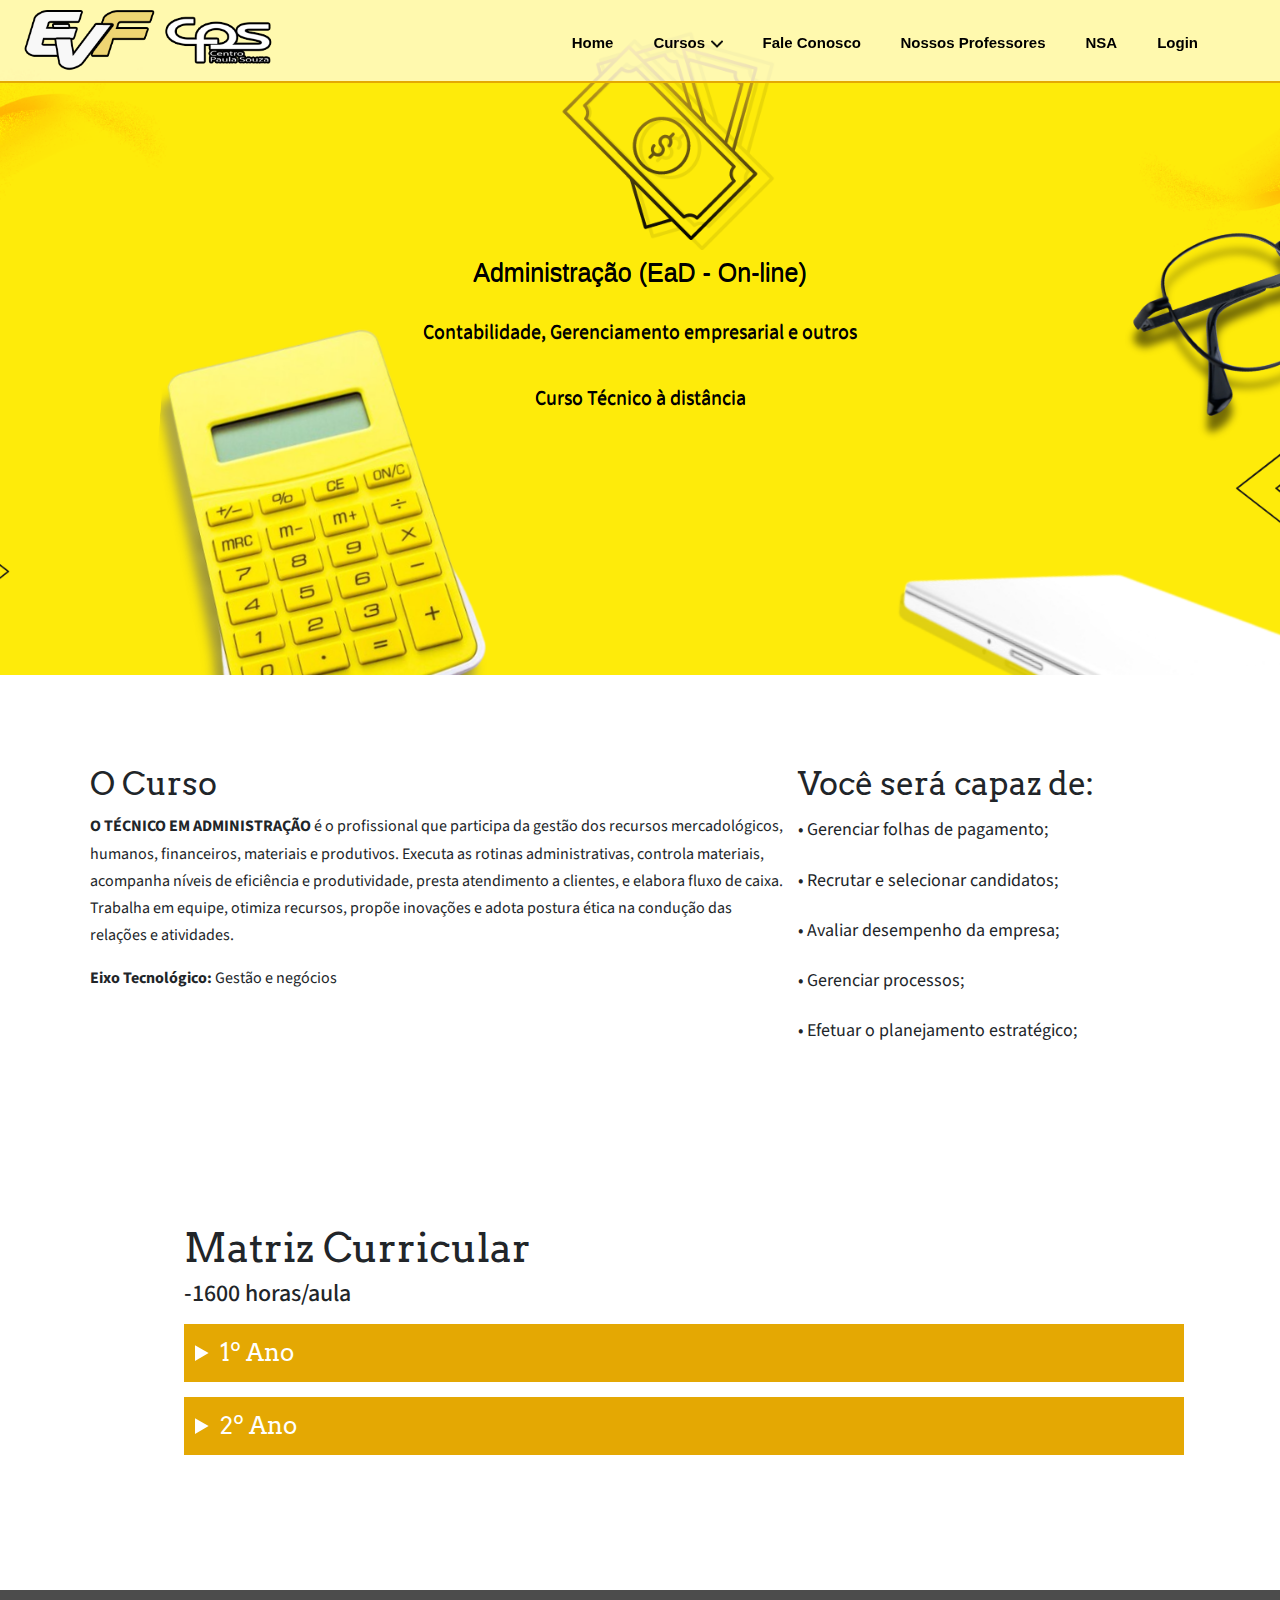
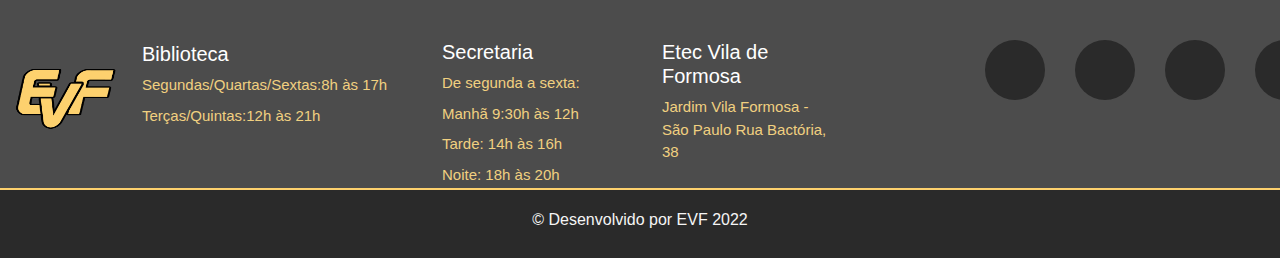
<file: site_escola-main/cursos/EAD/admEAD.html>
<!DOCTYPE html>
<html lang="pt-br">
<head> 

    <!--Meta Tags-->
    <meta charset="UTF-8">
    <meta http-equiv="X-UA-Compatible" content="IE=edge">
    <meta name="viewport" content="width=device-width, initial-scale=1.0">

    <!--Bootstrap-->
    <link rel="stylesheet" href="../../content/Bootstrap/css/bootstrap.css">

    <!--Menu-->
    <link rel="stylesheet" href="../../style/menu.css">

    <!--Footer-->
    <link rel="stylesheet" href="../../style/footer.css">

    <!--Style CSS-->
    <link rel="stylesheet" href="../../style/cursos.css">

    <!--MODAL CURSOS-->
    <link rel="stylesheet" href="../../style/modal-cursos.css">

    <!--Fonts-->
    <link rel="stylesheet" href="https://use.fontawesome.com/releases/v5.2.0/css/all.css" integrity="sha384-hWVjflwFxL6sNzntih27bfxkr27PmbbK/iSvJ+a4+0owXq79v+lsFkW54bOGbiDQ" crossorigin="anonymous">
    

    <!--Normalize CSS-->
    <link rel="stylesheet" type="text/css" href="../../style/normalize.css">

    <!--Compatibilidade-->
    <!--[if IE]>
         <script src="https://cdnjs.cloudflare.com/ajaz/libs/html5shiv/3.7.3/html5shiv.js"></script>
    <! [endif] -->   


    <title>Administração EaD - Etec de Vila Formosa</title>
</head>
<body class="no-js">
</head>
<body class="no-js">
<!--Início do Menu-->
<header>
    <nav class="navbar navbar-expand-lg bg-light">
      <div class="area-menu container-fluid"> 
        <a id="go" href="../../index.html"><img id="go" src="../../imagens/logoevf.png" alt=""></a>  
        <div class="collapse navbar-collapse" id="navbarTogglerDemo03">
          <ul class="navbar-nav ms-auto mb-2 mb-lg-0">
            <li class="nav-item"><a class="nav-link" href="../../index.html">Home</a></li>
            
            <div class="dropdown">
              <li class="nav-item"><a class="nav-link" href="#">Cursos<img src="../../imagens/seta.png" class="icone"></a>
                <ul class="dropdown-menu" aria-labelledby="dropdownMenuLink">
                  <!-- MultiLevel-MTEC Start-->
                    <li class="dropdown dropend">
                      <a class="dropdown-item dropdown-first-link" href="#">MTEC<img src="../../imagens/direita.png" class="icone"></a>
                        <ul class="dropdown-menu">
                            <li><a class="dropdown-item dropdown-first-link" href="../MTEC/ds.html">Desenvolvimento de Sistemas</a></li>  
                            <div class="links">         
                                <li><a class="dropdown-item" href="../MTEC/rh.html">Recursos Humanos</a></li>
                                <li><a class="dropdown-item" href="../MTEC/meioambiente.html">Meio Ambiente</a></li>
                                <li><a class="dropdown-item" href="../MTEC/info.html">Informática</a></li>
                                <li><a class="dropdown-item" href="../MTEC/adm.html">Administração</a></li>
                            </div>
                        </ul>
                    </li>
                    <!-- MultiLevel-METEC End-->
                    
                    <!-- MultiLevel-EAD Start-->
                    <li class="dropdown dropend">
                    <a class="dropdown-item dropdown-first" href="#">EAD<img src="../../imagens/direita.png" class="icone"></a>
                        <ul class="dropdown-menu">        
                            <div class="sub-links"> 
                                <li><a class="dropdown-item dropdown-first-sublink" href="comercioEAD.html">Comércio</a></li>     
                                <li><a class="dropdown-item" href="gestProjetosEAD.html">Gestão De Projetos</a></li>
                                <li><a class="dropdown-item" href="guiaTurismoEAD.html">Guia De Turismo</a></li>
                                <li><a class="dropdown-item" href="secretariadoEAD.html">Secretariado</a></li>
                                <li><a class="dropdown-item" href="transImobiEAD.html">Transações Imobiliárias</a></li>
                                <li><a class="dropdown-item" href="admEAD.html">Administração</a></li>
                                <li><a class="dropdown-item" href="dsEAD.html">Desenvolvimento de sistemas</a></li>
                            </div>
                        </ul>
                    </li>
                    <!-- MultiLevel-EAD End-->
                </ul>
              </li>
            </div>

            <!-- Início Modal -->
            <li style="cursor: pointer">
              <a id="myLink" class="menu-link">Fale Conosco</a>
                <div id="myModal" class="modal menu-link">   
                    <!-- Modal content -->
                    <div class="modal-content menu-link">
                        <span class="close">&times;</span>
                        <form action="../../mensagens/inserir.php" enctype="multipart/form-data" method="post">
                            <p>Nome:</p><br />
                            <input type="text" name="nome" id="nome" placeholder="Digite seu Nome" /><br />
                            <p>E-mail:</p><br />
                            <input type="email" name="email" id="email" placeholder="Digite seu Email" /><br />
                            <p>Assunto:</p><br />
                            <input type="text" name="descricao" id="assunto" placeholder="Digite o assunto da mensagem" /><br />
                            <p>Mensagem:</p> <br>
                            <textarea name="mensagem" id="mensagem" cols="60" rows="5" placeholder="Digite sua mensagem"></textarea><br />
                            <input type="submit" /><br />
                        </form>
                    </div>
                </div>
            </li>
            <!-- Fim Modal -->

            <li class="nav-item"><a class="nav-link" href="../../professores/pagprof.html">Nossos Professores</a></li>
            <li class="nav-item"><a class="nav-link" href="https://nsa.cps.sp.gov.br/">NSA</a></li>
            <li class="nav-item"><a class="nav-link" href="../../login/index.php">Login</a></li>
          </ul>
          </div>
        </div>
      </div>
    </nav>
  </header>
  <!--Fim do Menu-->
<main>
    <section class="parallax-adm">
        <h1>Administração (EaD - On-line)</h1>
        <p>Contabilidade, Gerenciamento empresarial e outros</p>
        <p>Curso Técnico à distância</p>
    </section>
    
    <div class="cursos">
        <section class="sobre">
            <h2 id="titleh">O Curso</h2>
            <p class="text-curso">
                <b>O TÉCNICO EM ADMINISTRAÇÃO</b> é o profissional que participa da gestão dos recursos 
                mercadológicos, humanos, financeiros, materiais e produtivos. Executa as rotinas 
                administrativas, controla materiais, acompanha níveis de eficiência e produtividade, 
                presta atendimento a clientes, e elabora fluxo de caixa. Trabalha em equipe, otimiza recursos, 
                propõe inovações e adota postura ética na condução das relações e atividades.
            </p>
            <p class="text-curso"><b>Eixo Tecnológico: </b> Gestão e negócios</p>
        </section>

        <section class="habilidades">
            <h2 id="titleh">Você será capaz de:</h2>
            
            <p class="text-capaz"> • Gerenciar folhas de pagamento;</p>
            <p class="text-capaz"> • Recrutar e selecionar candidatos;</p>
            <p class="text-capaz"> • Avaliar desempenho da empresa;</p>
            <p class="text-capaz"> • Gerenciar processos;</p>
            <p class="text-capaz"> • Efetuar o planejamento estratégico;</p>
        </section>
    </div>
  
</div>
<div id="informacoes">
    <section class="competencias">
        <h2>Matriz Curricular</h2>
        <h3>-1600 horas/aula</h3>
        <details class="infos">
            <summary>1º Ano</summary>
            <div class="grade">
                <button  onclick="acao()" class="btn">
                    <span class="grade-span">
                        Programação Mobile
                    </span>
                </button>
                    <div class="modal-info">
                        <p>Lorem ipsum dolor sit amet consectetur adipisicing elit. Nam distinctio ipsam in inventore! Tempore eaque ratione doloribus consequuntur, adipisci reiciendis eveniet consequatur tenetur cumque nisi, quis deserunt ducimus enim magnam.</p>
                        <div onclick="fechar()" class="fechar"><img src="../../imagens/x.png" alt=""></div>
                
                    </div>
                <button  onclick="acao2()" class="btn2">
                    <span class="grade-span">
                        Programação web
                    </span>
                </button>
                    <div class="modal-info2">
                        <p>Lorem ipsum dolor sit amet consectetur adipisicing elit. Nam distinctio ipsam in inventore! Tempore eaque ratione doloribus consequuntur, adipisci reiciendis eveniet consequatur tenetur cumque nisi, quis deserunt ducimus enim magnam.</p>
                        <div onclick="fechar2()" class="fechar"><img src="../../imagens/x.png" alt=""></div>
                    </div>
                <button  onclick="acao3()" class="btn3">
                    <span class="grade-span">
                        FUNDAMENTOS da Informática
                    </span>
                </button>
                    <div class="modal-info3">
                        <p>Lorem ipsum dolor sit amet consectetur adipisicing elit. Nam distinctio ipsam in inventore! Tempore eaque ratione doloribus consequuntur, adipisci reiciendis eveniet consequatur tenetur cumque nisi, quis deserunt ducimus enim magnam.</p>
                        <div onclick="fechar3()" class="fechar"><img src="../../imagens/x.png" alt=""></div>
                    </div>

                <button  onclick="acao4()" class="btn4">
                    <span class="grade-span">
                        APS
                    </span>
                </button>
                    <div class="modal-info4">
                        <p>Lorem ipsum dolor sit amet consectetur adipisicing elit. Nam distinctio ipsam in inventore! Tempore eaque ratione doloribus consequuntur, adipisci reiciendis eveniet consequatur tenetur cumque nisi, quis deserunt ducimus enim magnam.</p>
                        <div onclick="fechar4()" class="fechar"><img src="../../imagens/x.png" alt=""></div>
                    </div>

                <button  onclick="acao5()" class="btn5">
                    <span class="grade-span">
                        APS
                    </span>
                </button>
                    <div class="modal-info5">
                        <p>Lorem ipsum dolor sit amet consectetur adipisicing elit. Nam distinctio ipsam in inventore! Tempore eaque ratione doloribus consequuntur, adipisci reiciendis eveniet consequatur tenetur cumque nisi, quis deserunt ducimus enim magnam.</p>
                     <div onclick="fechar5()" class="fechar"><img src="../../imagens/x.png" alt=""></div>
                    </div>

                <button  onclick="acao4()" class="btn4">
                    <span class="grade-span">
                        APS
                    </span>
                </button>
                    <div class="modal-info4">
                        <p>Lorem ipsum dolor sit amet consectetur adipisicing elit. Nam distinctio ipsam in inventore! Tempore eaque ratione doloribus consequuntur, adipisci reiciendis eveniet consequatur tenetur cumque nisi, quis deserunt ducimus enim magnam.</p>
                        <div onclick="fechar4()" class="fechar"><img src="../../imagens/x.png" alt=""></div>
                    </div>                    
              </div>
            </details>
            <details>
                <summary>2º Ano</summary>
                <div class="grade">
                    <button  onclick="acao7()" class="btn7">
                        <span class="grade-span">
                            APS
                        </span>
                    </button>
                        <div class="modal-info7">
                            <p>7</p>
                            <div onclick="fechar7()" class="fechar"><img src="../../imagens/x.png" alt=""></div>
                        </div>
                    <button  onclick="acao8()" class="btn8">
                        <span class="grade-span">
                            APS
                        </span>
                    </button>
                        <div class="modal-info8">
                            <p>8</p>
                            <div onclick="fechar8()" class="fechar"><img src="../../imagens/x.png" alt=""></div>
                        </div>
                        <button  onclick="acao9()" class="btn9">
                            <span class="grade-span">
                                APS
                            </span>
                        </button>
                            <div class="modal-info9">
                                <p>9</p>
                                <div onclick="fechar9()" class="fechar"><img src="../../imagens/x.png" alt=""></div>
                            </div>
                            <button  onclick="acao10()" class="btn10">
                                <span class="grade-span">
                                    APS
                                </span>
                            </button>
                                <div class="modal-info10">
                                    <p>10</p>
                                    <div onclick="fechar10()" class="fechar"><img src="../../imagens/x.png" alt=""></div>
                                </div>
                                <button  onclick="acao11()" class="btn11">
                                    <span class="grade-span">
                                        APS
                                    </span>
                                </button>
                                    <div class="modal-info11">
                                        <p>11</p>
                                        <div onclick="fechar11()" class="fechar"><img src="../../imagens/x.png" alt=""></div>
                                    </div>
                                    <button  onclick="acao12()" class="btn12">
                                        <span class="grade-span">
                                            APS
                                        </span>
                                    </button>
                                        <div class="modal-info12">
                                            <p>12</p>
                                            <div onclick="fechar12()" class="fechar"><img src="../../imagens/x.png" alt=""></div>
                                        </div>
                
            </details>
            </div>
        
        
    </section>
</div>
</main>

  <!--Início Footer-->
  <div>
    <footer class="row row-cols-1 row-cols-sm-2 row-cols-md-1 my-5">
      <div class="col mb-3">
        <a href="/" class="d-flex align-items-center mb-3 link-dark text-decoration-none">
          <img src="../../imagens/logorodape.png" class="logo-rodape" style="width: 130px; height: 65px;">
        </a>
      </div>
  
      <div class="col mb-2">
        <h2>Biblioteca</h2>
        <ul class="nav flex-column">
          <li class="nav-item mb-2"><p>Segundas/Quartas/Sextas:8h às 17h</p></li>
          <li class="nav-item mb-2"><p>Terças/Quintas:12h às 21h</p></li>
        </ul>
      </div>

      <div class="col mb-2">
        <h2>Secretaria</h2>
        <ul class="nav flex-column">
          <li class="nav-item mb-2"><p>De segunda a sexta:</p></li>
          <li class="nav-item mb-2"><p>Manhã 9:30h às 12h</p></li>
          <li class="nav-item mb-2"><p>Tarde: 14h às 16h</p></li>
          <li class="nav-item mb-2"><p>Noite: 18h às 20h</p></li>
        </ul>
      </div>
  
      <div class="col mb-2">
        <h2>Etec Vila de Formosa</h2>
        <ul class="nav flex-column">
          <li class="nav-item mb-2"><p>Jardim Vila Formosa - <p>São Paulo Rua Bactória, 38</p></li>
        </ul>
      </div>
      
      <div class="redes mb-2">
        <ul class="redes">
                <a href="https://www.facebook.com/etecdevilaformosaevf/" target="_blank">
            <li class="nav-item mb-2"><i class="fab fa-facebook-f"></i></li></a>
                <a href="https://twitter.com/etecvf" target="_blank">
            <li class="nav-item mb-2"><i class="fab fa-twitter"></i></li></a>
                <a href="https://www.instagram.com/etec_vilaformosa/" target="_blank">   
            <li class="nav-item mb-2"><i class="fab fa-instagram"></i></li></a>
                <a href="https://www.youtube.com/channel/UCJdKGvtOzDmdf5qhX6I7f1Q" target="_blank">  
            <li class="nav-item mb-2"><i class="fab fa-youtube"></i></li><a>
        </ul>
      </div>
    </footer>
    <p class="address">&copy; Desenvolvido por EVF 2022</p>
  </div>
  <!--Fim Footer-->

<script src="../../content/Bootstrap/js/bootstrap.bundle.js"></script>
<script src="../../js/menu.js"></script>
<script src="../../js/carousel.js"></script>
<script src="../../js/modal.js"></script>
<script src="../../js/script.js"></script>
</body>
</html>
</file>
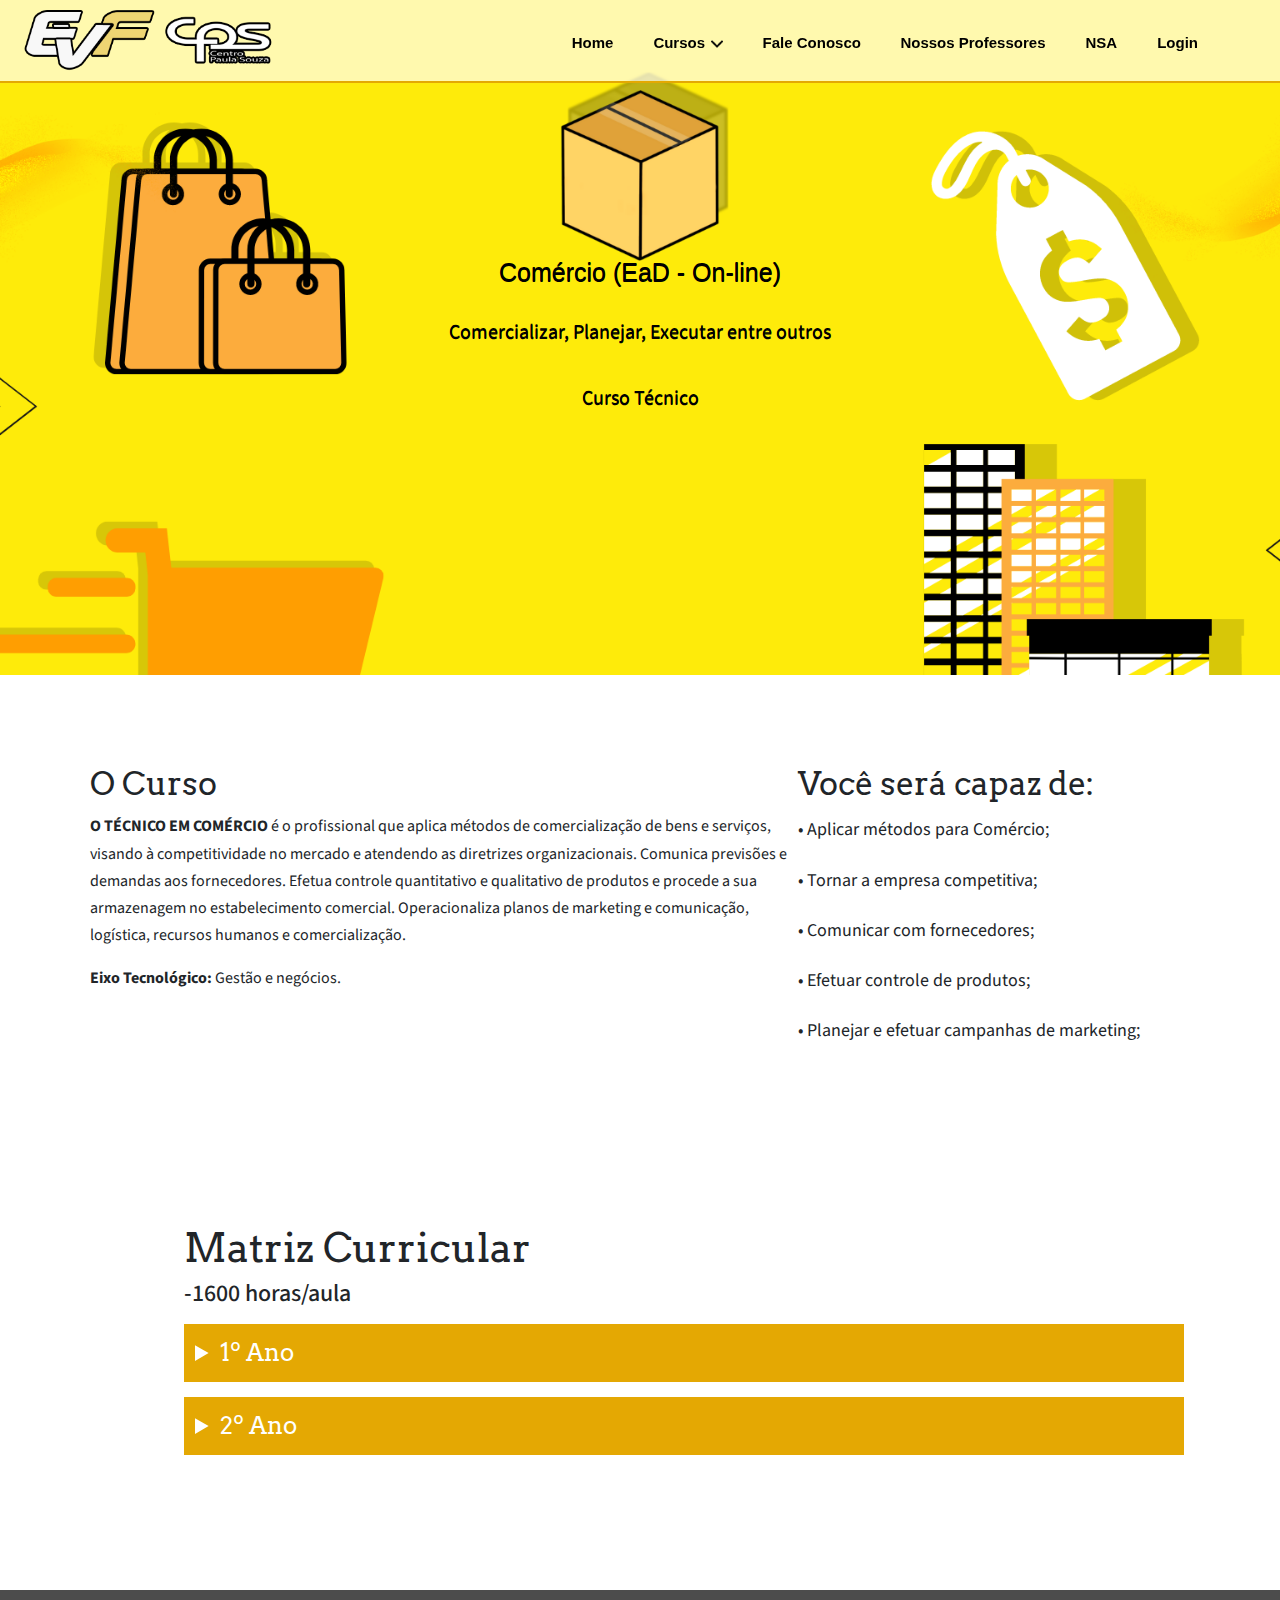
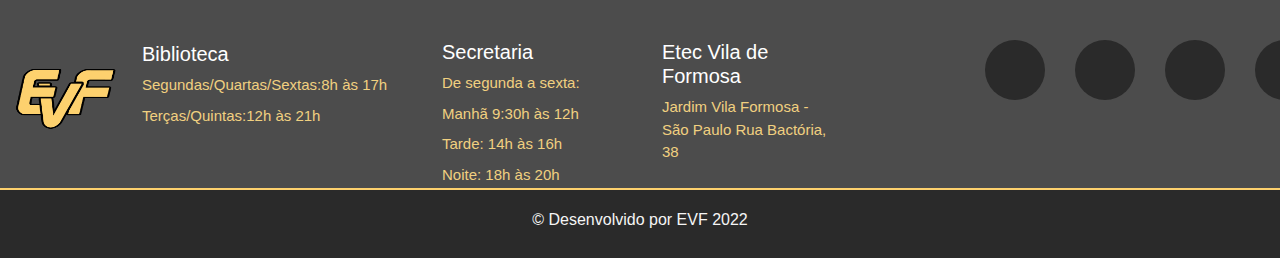
<file: site_escola-main/cursos/EAD/comercioEAD.html>
<!DOCTYPE html>
<html lang="pt-br">
<head> 

    <!--Meta Tags-->
    <meta charset="UTF-8">
    <meta http-equiv="X-UA-Compatible" content="IE=edge">
    <meta name="viewport" content="width=device-width, initial-scale=1.0">

    <!--Bootstrap-->
    <link rel="stylesheet" href="../../content/Bootstrap/css/bootstrap.css">

    <!--Menu-->
    <link rel="stylesheet" href="../../style/menu.css">

    <!--Footer-->
    <link rel="stylesheet" href="../../style/footer.css">

    <!--Style CSS-->
    <link rel="stylesheet" href="../../style/cursos.css">

    <!--MODAL-->
    <link rel="stylesheet" href="../../style/modal-cursos.css">

    <!-- Fonts -->
    <link rel="stylesheet" href="https://use.fontawesome.com/releases/v5.2.0/css/all.css" integrity="sha384-hWVjflwFxL6sNzntih27bfxkr27PmbbK/iSvJ+a4+0owXq79v+lsFkW54bOGbiDQ" crossorigin="anonymous">
    

    <!--Normalize CSS-->
    <link rel="stylesheet" type="text/css" href="../../style/normalize.css">

    <!--Compatibilidade-->
    <!--[if IE]>
         <script src="https://cdnjs.cloudflare.com/ajaz/libs/html5shiv/3.7.3/html5shiv.js"></script>
    <! [endif] -->   


    <title>Comércio EAD - Etec de Vila Formosa</title>
</head>
<body class="no-js">
</head>
<body class="no-js">
<!--Início do Menu-->
<header>
    <nav class="navbar navbar-expand-lg bg-light">
      <div class="area-menu container-fluid"> 
        <a id="go" href="../../index.html"><img id="go" src="../../imagens/logoevf.png" alt=""></a>  
        <div class="collapse navbar-collapse" id="navbarTogglerDemo03">
          <ul class="navbar-nav ms-auto mb-2 mb-lg-0">
            <li class="nav-item"><a class="nav-link" href="../../index.html">Home</a></li>
            
            <div class="dropdown">
              <li class="nav-item"><a class="nav-link" href="#">Cursos<img src="../../imagens/seta.png" class="icone"></a>
                <ul class="dropdown-menu" aria-labelledby="dropdownMenuLink">
                  <!-- MultiLevel-MTEC Start-->
                    <li class="dropdown dropend">
                      <a class="dropdown-item dropdown-first-link" href="#">MTEC<img src="../../imagens/direita.png" class="icone"></a>
                        <ul class="dropdown-menu">
                            <li><a class="dropdown-item dropdown-first-link" href="../MTEC/ds.html">Desenvolvimento de Sistemas</a></li>  
                            <div class="links">         
                                <li><a class="dropdown-item" href="../MTEC/rh.html">Recursos Humanos</a></li>
                                <li><a class="dropdown-item" href="../MTEC/meioambiente.html">Meio Ambiente</a></li>
                                <li><a class="dropdown-item" href="../MTEC/info.html">Informática</a></li>
                                <li><a class="dropdown-item" href="../MTEC/adm.html">Administração</a></li>
                            </div>
                        </ul>
                    </li>
                    <!-- MultiLevel-METEC End-->
                    
                    <!-- MultiLevel-EAD Start-->
                    <li class="dropdown dropend">
                    <a class="dropdown-item dropdown-first" href="#">EAD<img src="../../imagens/direita.png" class="icone"></a>
                        <ul class="dropdown-menu">        
                            <div class="sub-links"> 
                                <li><a class="dropdown-item dropdown-first-sublink" href="comercioEAD.html">Comércio</a></li>     
                                <li><a class="dropdown-item" href="gestProjetosEAD.html">Gestão De Projetos</a></li>
                                <li><a class="dropdown-item" href="guiaTurismoEAD.html">Guia De Turismo</a></li>
                                <li><a class="dropdown-item" href="secretariadoEAD.html">Secretariado</a></li>
                                <li><a class="dropdown-item" href="transImobiEAD.html">Transações Imobiliárias</a></li>
                                <li><a class="dropdown-item" href="admEAD.html">Administração</a></li>
                                <li><a class="dropdown-item" href="dsEAD.html">Desenvolvimento de sistemas</a></li>
                            </div>
                        </ul>
                    </li>
                    <!-- MultiLevel-EAD End-->
                </ul>
              </li>
            </div>

            <!-- Início Modal -->
            <li style="cursor: pointer">
              <a id="myLink" class="menu-link">Fale Conosco</a>
                <div id="myModal" class="modal menu-link">   
                    <!-- Modal content -->
                    <div class="modal-content menu-link">
                        <span class="close">&times;</span>
                        <form action="../../mensagens/inserir.php" enctype="multipart/form-data" method="post">
                            <p>Nome:</p><br />
                            <input type="text" name="nome" id="nome" placeholder="Digite seu Nome" /><br />
                            <p>E-mail:</p><br />
                            <input type="email" name="email" id="email" placeholder="Digite seu Email" /><br />
                            <p>Assunto:</p><br />
                            <input type="text" name="descricao" id="assunto" placeholder="Digite o assunto da mensagem" /><br />
                            <p>Mensagem:</p> <br>
                            <textarea name="mensagem" id="mensagem" cols="60" rows="5" placeholder="Digite sua mensagem"></textarea><br />
                            <input type="submit" /><br />
                        </form>
                    </div>
                </div>
            </li>
            <!-- Fim Modal -->

            <li class="nav-item"><a class="nav-link" href="../../professores/pagprof.html">Nossos Professores</a></li>
            <li class="nav-item"><a class="nav-link" href="https://nsa.cps.sp.gov.br/">NSA</a></li>
            <li class="nav-item"><a class="nav-link" href="../../login/index.php">Login</a></li>
          </ul>
          </div>
        </div>
      </div>
    </nav>
  </header>
  <!--Fim do Menu-->
<main>
    <section class="parallax-com">
        <h1>Comércio (EaD - On-line)</h1>
        <p>Comercializar, Planejar, Executar entre outros</p>
        <p>Curso Técnico</p>
    </section>
    
    <div class="cursos">
        <section class="sobre">
            <h2 id="titleh">O Curso</h2>
            <p class ="text-curso"><b>O TÉCNICO EM COMÉRCIO</b> é o profissional que aplica métodos de comercialização 
                de bens e serviços, visando à competitividade no mercado e atendendo as 
                diretrizes organizacionais. Comunica previsões e demandas aos fornecedores. 
                Efetua controle quantitativo e qualitativo de produtos e procede a sua 
                armazenagem no estabelecimento comercial. Operacionaliza planos de marketing 
                e comunicação, logística, recursos humanos e comercialização.</p>
                <p class ="text-curso"><b>Eixo Tecnológico: </b> Gestão e negócios.</p>
              
            

        </section>

        <section class="habilidades">
            <h2 id="titleh">Você será capaz de:</h2>
            <p class="text-capaz"> • Aplicar métodos para Comércio;</p>
            <p class="text-capaz"> • Tornar a empresa competitiva;</p>
            <p class="text-capaz"> • Comunicar com fornecedores;</p>
            <p class="text-capaz"> • Efetuar controle de produtos;</p>
            <p class="text-capaz"> • Planejar e efetuar campanhas de marketing;</p>
        </section>
    </div>

</div>
<div id="informacoes">
    <section class="competencias">
        <h2>Matriz Curricular</h2>
        <h3>-1600 horas/aula</h3>
        <details class="infos">
            <summary>1º Ano</summary>
            <div class="grade">
                <button  onclick="acao()" class="btn">
                    <span class="grade-span">
                        Programação Mobile
                    </span>
                </button>
                    <div class="modal-info">
                        <p>Lorem ipsum dolor sit amet consectetur adipisicing elit. Nam distinctio ipsam in inventore! Tempore eaque ratione doloribus consequuntur, adipisci reiciendis eveniet consequatur tenetur cumque nisi, quis deserunt ducimus enim magnam.</p>
                        <div onclick="fechar()" class="fechar"><img src="../../imagens/x.png" alt=""></div>
                
                    </div>
                <button  onclick="acao2()" class="btn2">
                    <span class="grade-span">
                        Programação web
                    </span>
                </button>
                    <div class="modal-info2">
                        <p>Lorem ipsum dolor sit amet consectetur adipisicing elit. Nam distinctio ipsam in inventore! Tempore eaque ratione doloribus consequuntur, adipisci reiciendis eveniet consequatur tenetur cumque nisi, quis deserunt ducimus enim magnam.</p>
                        <div onclick="fechar2()" class="fechar"><img src="../../imagens/x.png" alt=""></div>
                    </div>
                <button  onclick="acao3()" class="btn3">
                    <span class="grade-span">
                        FUNDAMENTOS da Informática
                    </span>
                </button>
                    <div class="modal-info3">
                        <p>Lorem ipsum dolor sit amet consectetur adipisicing elit. Nam distinctio ipsam in inventore! Tempore eaque ratione doloribus consequuntur, adipisci reiciendis eveniet consequatur tenetur cumque nisi, quis deserunt ducimus enim magnam.</p>
                        <div onclick="fechar3()" class="fechar"><img src="../../imagens/x.png" alt=""></div>
                    </div>

                <button  onclick="acao4()" class="btn4">
                    <span class="grade-span">
                        APS
                    </span>
                </button>
                    <div class="modal-info4">
                        <p>Lorem ipsum dolor sit amet consectetur adipisicing elit. Nam distinctio ipsam in inventore! Tempore eaque ratione doloribus consequuntur, adipisci reiciendis eveniet consequatur tenetur cumque nisi, quis deserunt ducimus enim magnam.</p>
                        <div onclick="fechar4()" class="fechar"><img src="../../imagens/x.png" alt=""></div>
                    </div>

                <button  onclick="acao5()" class="btn5">
                    <span class="grade-span">
                        APS
                    </span>
                </button>
                    <div class="modal-info5">
                        <p>Lorem ipsum dolor sit amet consectetur adipisicing elit. Nam distinctio ipsam in inventore! Tempore eaque ratione doloribus consequuntur, adipisci reiciendis eveniet consequatur tenetur cumque nisi, quis deserunt ducimus enim magnam.</p>
                     <div onclick="fechar5()" class="fechar"><img src="../../imagens/x.png" alt=""></div>
                    </div>

                <button  onclick="acao4()" class="btn4">
                    <span class="grade-span">
                        APS
                    </span>
                </button>
                    <div class="modal-info4">
                        <p>Lorem ipsum dolor sit amet consectetur adipisicing elit. Nam distinctio ipsam in inventore! Tempore eaque ratione doloribus consequuntur, adipisci reiciendis eveniet consequatur tenetur cumque nisi, quis deserunt ducimus enim magnam.</p>
                        <div onclick="fechar4()" class="fechar"><img src="../../imagens/x.png" alt=""></div>
                    </div>                    
              </div>
            </details>
            <details>
                <summary>2º Ano</summary>
                <div class="grade">
                    <button  onclick="acao7()" class="btn7">
                        <span class="grade-span">
                            APS
                        </span>
                    </button>
                        <div class="modal-info7">
                            <p>7</p>
                            <div onclick="fechar7()" class="fechar"><img src="../../imagens/x.png" alt=""></div>
                        </div>
                    <button  onclick="acao8()" class="btn8">
                        <span class="grade-span">
                            APS
                        </span>
                    </button>
                        <div class="modal-info8">
                            <p>8</p>
                            <div onclick="fechar8()" class="fechar"><img src="../../imagens/x.png" alt=""></div>
                        </div>
                        <button  onclick="acao9()" class="btn9">
                            <span class="grade-span">
                                APS
                            </span>
                        </button>
                            <div class="modal-info9">
                                <p>9</p>
                                <div onclick="fechar9()" class="fechar"><img src="../../imagens/x.png" alt=""></div>
                            </div>
                            <button  onclick="acao10()" class="btn10">
                                <span class="grade-span">
                                    APS
                                </span>
                            </button>
                                <div class="modal-info10">
                                    <p>10</p>
                                    <div onclick="fechar10()" class="fechar"><img src="../../imagens/x.png" alt=""></div>
                                </div>
                                <button  onclick="acao11()" class="btn11">
                                    <span class="grade-span">
                                        APS
                                    </span>
                                </button>
                                    <div class="modal-info11">
                                        <p>11</p>
                                        <div onclick="fechar11()" class="fechar"><img src="../../imagens/x.png" alt=""></div>
                                    </div>
                                    <button  onclick="acao12()" class="btn12">
                                        <span class="grade-span">
                                            APS
                                        </span>
                                    </button>
                                        <div class="modal-info12">
                                            <p>12</p>
                                            <div onclick="fechar12()" class="fechar"><img src="../../imagens/x.png" alt=""></div>
                                        </div>
        </div>
</main>

  <!--Início Footer-->
  <div>
    <footer class="row row-cols-1 row-cols-sm-2 row-cols-md-1 my-5">
      <div class="col mb-3">
        <a href="/" class="d-flex align-items-center mb-3 link-dark text-decoration-none">
          <img src="../../imagens/logorodape.png" class="logo-rodape" style="width: 130px; height: 65px;">
        </a>
      </div>
  
      <div class="col mb-2">
        <h2>Biblioteca</h2>
        <ul class="nav flex-column">
          <li class="nav-item mb-2"><p>Segundas/Quartas/Sextas:8h às 17h</p></li>
          <li class="nav-item mb-2"><p>Terças/Quintas:12h às 21h</p></li>
        </ul>
      </div>

      <div class="col mb-2">
        <h2>Secretaria</h2>
        <ul class="nav flex-column">
          <li class="nav-item mb-2"><p>De segunda a sexta:</p></li>
          <li class="nav-item mb-2"><p>Manhã 9:30h às 12h</p></li>
          <li class="nav-item mb-2"><p>Tarde: 14h às 16h</p></li>
          <li class="nav-item mb-2"><p>Noite: 18h às 20h</p></li>
        </ul>
      </div>
  
      <div class="col mb-2">
        <h2>Etec Vila de Formosa</h2>
        <ul class="nav flex-column">
          <li class="nav-item mb-2"><p>Jardim Vila Formosa - <p>São Paulo Rua Bactória, 38</p></li>
        </ul>
      </div>
      
      <div class="redes mb-2">
        <ul class="redes">
                <a href="https://www.facebook.com/etecdevilaformosaevf/" target="_blank">
            <li class="nav-item mb-2"><i class="fab fa-facebook-f"></i></li></a>
                <a href="https://twitter.com/etecvf" target="_blank">
            <li class="nav-item mb-2"><i class="fab fa-twitter"></i></li></a>
                <a href="https://www.instagram.com/etec_vilaformosa/" target="_blank">   
            <li class="nav-item mb-2"><i class="fab fa-instagram"></i></li></a>
                <a href="https://www.youtube.com/channel/UCJdKGvtOzDmdf5qhX6I7f1Q" target="_blank">  
            <li class="nav-item mb-2"><i class="fab fa-youtube"></i></li><a>
        </ul>
      </div>
    </footer>
    <p class="address">&copy; Desenvolvido por EVF 2022</p>
  </div>
  <!--Fim Footer-->

<script src="../../content/Bootstrap/js/bootstrap.bundle.js"></script>
<script src="../../js/menu.js"></script>
<script src="../../js/carousel.js"></script>
<script src="../../js/modal.js"></script>
<script src="../../js/script.js"></script>
</body>
</html>
</file>
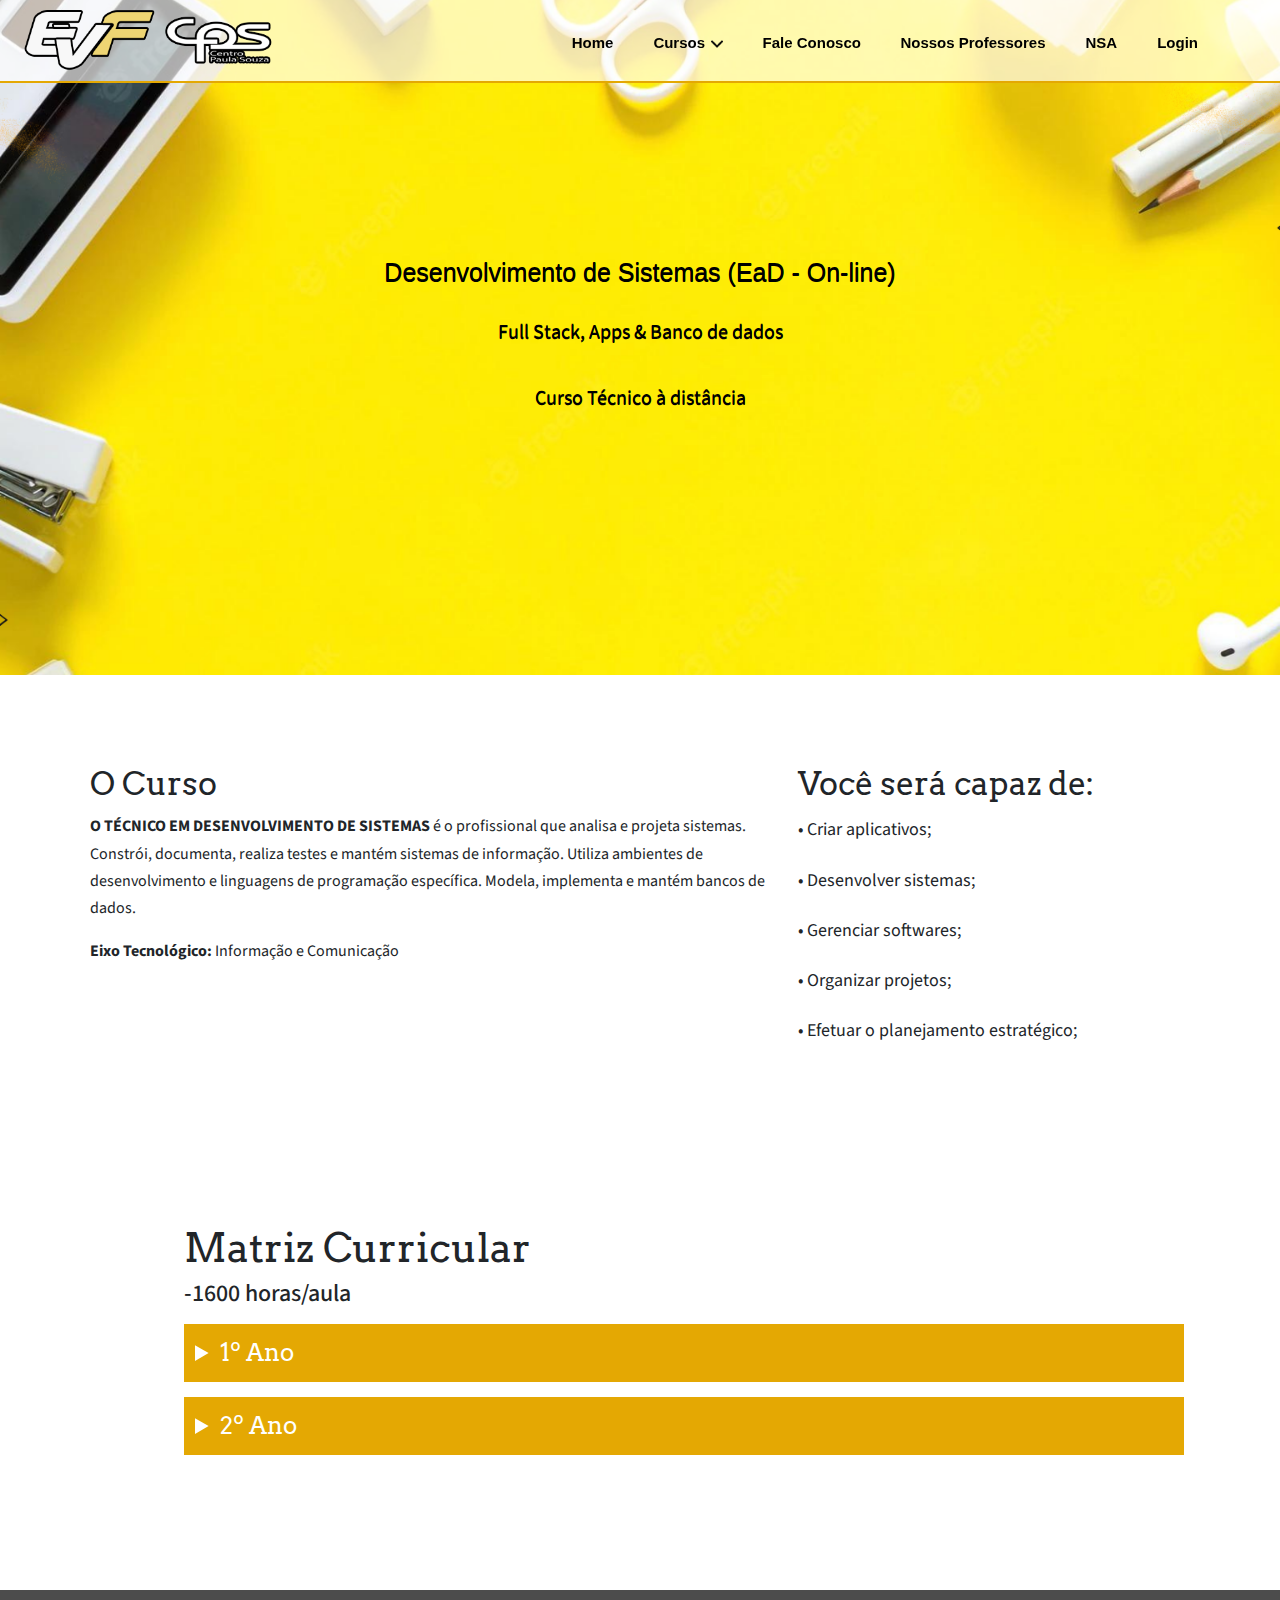
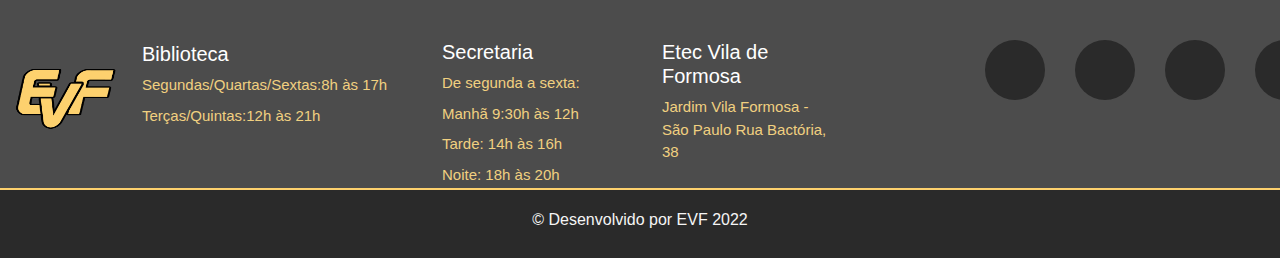
<file: site_escola-main/cursos/EAD/dsEAD.html>
<!DOCTYPE html>
<html lang="pt-br">
<head> 
    
    <!--Meta Tags-->
    <meta charset="UTF-8">
    <meta http-equiv="X-UA-Compatible" content="IE=edge">
    <meta name="viewport" content="width=device-width, initial-scale=1.0">

    <!--Bootstrap-->
    <link rel="stylesheet" href="../../content/Bootstrap/css/bootstrap.css">

    <!--Menu-->
    <link rel="stylesheet" href="../../style/menu.css">

    <!--Footer-->
    <link rel="stylesheet" href="../../style/footer.css">

    <!--Style CSS-->
    <link rel="stylesheet" href="../../style/cursos.css">

    <!--MODAL CURSOS-->
    <link rel="stylesheet" href="../../style/modal-cursos.css">

    <!--Fonts-->
    <link rel="stylesheet" href="https://use.fontawesome.com/releases/v5.2.0/css/all.css" integrity="sha384-hWVjflwFxL6sNzntih27bfxkr27PmbbK/iSvJ+a4+0owXq79v+lsFkW54bOGbiDQ" crossorigin="anonymous">
    

    <!--Normalize CSS-->
    <link rel="stylesheet" type="text/css" href="../../style/normalize.css">

    <!--Compatibilidade-->
    <!--[if IE]>
         <script src="https://cdnjs.cloudflare.com/ajaz/libs/html5shiv/3.7.3/html5shiv.js"></script>
    <! [endif] -->   


    <title>Desenvolvimento de Sistemas - Etec de Vila Formosa EaD - Etec de Vila Formosa</title>
</head>
<body class="no-js">
</head>
<body class="no-js">
<!--Início do Menu-->
<header>
    <nav class="navbar navbar-expand-lg bg-light">
      <div class="area-menu container-fluid"> 
        <a id="go" href="../../index.html"><img id="go" src="../../imagens/logoevf.png" alt=""></a>  
        <div class="collapse navbar-collapse" id="navbarTogglerDemo03">
          <ul class="navbar-nav ms-auto mb-2 mb-lg-0">
            <li class="nav-item"><a class="nav-link" href="../../index.html">Home</a></li>
            
            <div class="dropdown">
              <li class="nav-item"><a class="nav-link" href="#">Cursos<img src="../../imagens/seta.png" class="icone"></a>
                <ul class="dropdown-menu" aria-labelledby="dropdownMenuLink">
                  <!-- MultiLevel-MTEC Start-->
                    <li class="dropdown dropend">
                      <a class="dropdown-item dropdown-first-link" href="#">MTEC<img src="../../imagens/direita.png" class="icone"></a>
                        <ul class="dropdown-menu">
                            <li><a class="dropdown-item dropdown-first-link" href="../MTEC/ds.html">Desenvolvimento de Sistemas</a></li>  
                            <div class="links">         
                                <li><a class="dropdown-item" href="../MTEC/rh.html">Recursos Humanos</a></li>
                                <li><a class="dropdown-item" href="../MTEC/meioambiente.html">Meio Ambiente</a></li>
                                <li><a class="dropdown-item" href="../MTEC/info.html">Informática</a></li>
                                <li><a class="dropdown-item" href="../MTEC/adm.html">Administração</a></li>
                            </div>
                        </ul>
                    </li>
                    <!-- MultiLevel-METEC End-->
                    
                    <!-- MultiLevel-EAD Start-->
                    <li class="dropdown dropend">
                    <a class="dropdown-item dropdown-first" href="#">EAD<img src="../../imagens/direita.png" class="icone"></a>
                        <ul class="dropdown-menu">        
                            <div class="sub-links"> 
                                <li><a class="dropdown-item dropdown-first-sublink" href="comercioEAD.html">Comércio</a></li>     
                                <li><a class="dropdown-item" href="gestProjetosEAD.html">Gestão De Projetos</a></li>
                                <li><a class="dropdown-item" href="guiaTurismoEAD.html">Guia De Turismo</a></li>
                                <li><a class="dropdown-item" href="secretariadoEAD.html">Secretariado</a></li>
                                <li><a class="dropdown-item" href="transImobiEAD.html">Transações Imobiliárias</a></li>
                                <li><a class="dropdown-item" href="admEAD.html">Administração</a></li>
                                <li><a class="dropdown-item" href="dsEAD.html">Desenvolvimento de sistemas</a></li>
                            </div>
                        </ul>
                    </li>
                    <!-- MultiLevel-EAD End-->
                </ul>
              </li>
            </div>

            <!-- Início Modal -->
            <li style="cursor: pointer">
              <a id="myLink" class="menu-link">Fale Conosco</a>
                <div id="myModal" class="modal menu-link">   
                    <!-- Modal content -->
                    <div class="modal-content menu-link">
                        <span class="close">&times;</span>
                        <form action="../../mensagens/inserir.php" enctype="multipart/form-data" method="post">
                            <p>Nome:</p><br />
                            <input type="text" name="nome" id="nome" placeholder="Digite seu Nome" /><br />
                            <p>E-mail:</p><br />
                            <input type="email" name="email" id="email" placeholder="Digite seu Email" /><br />
                            <p>Assunto:</p><br />
                            <input type="text" name="descricao" id="assunto" placeholder="Digite o assunto da mensagem" /><br />
                            <p>Mensagem:</p> <br>
                            <textarea name="mensagem" id="mensagem" cols="60" rows="5" placeholder="Digite sua mensagem"></textarea><br />
                            <input type="submit" /><br />
                        </form>
                    </div>
                </div>
            </li>
            <!-- Fim Modal -->

            <li class="nav-item"><a class="nav-link" href="../../professores/pagprof.html">Nossos Professores</a></li>
            <li class="nav-item"><a class="nav-link" href="https://nsa.cps.sp.gov.br/">NSA</a></li>
            <li class="nav-item"><a class="nav-link" href="../../login/index.php">Login</a></li>
          </ul>
          </div>
        </div>
      </div>
    </nav>
  </header>
  <!--Fim do Menu-->
<main>
    <section class="parallax-ds">
        <h1>Desenvolvimento de Sistemas (EaD - On-line)</h1>
        <p>Full Stack, Apps & Banco de dados</p>
        <p>Curso Técnico à distância</p>
    </section>
    
    <div class="cursos">
        <section class="sobre">
            <h2 id="titleh">O Curso</h2>
            <p class ="text-curso">
                <b>O TÉCNICO EM DESENVOLVIMENTO DE SISTEMAS</b> é o profissional que analisa e projeta sistemas. 
                    Constrói, documenta, realiza testes e mantém sistemas de informação. Utiliza ambientes de 
                    desenvolvimento e linguagens de programação específica. Modela, implementa e mantém bancos de dados.
            </p>
            <p class ="text-curso"><b>Eixo Tecnológico: </b> Informação e Comunicação</p>
        </section>

        <section class="habilidades">
            <h2 id="titleh">Você será capaz de:</h2>
            
            <p class="text-capaz"> • Criar aplicativos;</p>
            <p class="text-capaz"> • Desenvolver sistemas;</p>
            <p class="text-capaz"> • Gerenciar softwares;</p>
            <p class="text-capaz"> • Organizar projetos;</p>
            <p class="text-capaz"> • Efetuar o planejamento estratégico;</p>
        </section>
    </div>
  
</div>
<div id="informacoes">
    <section class="competencias">
        <h2>Matriz Curricular</h2>
        <h3>-1600 horas/aula</h3>
        <details class="infos">
            <summary>1º Ano</summary>
            <div class="grade">
                <button  onclick="acao()" class="btn">
                    <span class="grade-span">
                        Programação Mobile
                    </span>
                </button>
                    <div class="modal-info">
                        <p>Lorem ipsum dolor sit amet consectetur adipisicing elit. Nam distinctio ipsam in inventore! Tempore eaque ratione doloribus consequuntur, adipisci reiciendis eveniet consequatur tenetur cumque nisi, quis deserunt ducimus enim magnam.</p>
                        <div onclick="fechar()" class="fechar"><img src="../../imagens/x.png" alt=""></div>
                
                    </div>
                <button  onclick="acao2()" class="btn2">
                    <span class="grade-span">
                        Programação web
                    </span>
                </button>
                    <div class="modal-info2">
                        <p>Lorem ipsum dolor sit amet consectetur adipisicing elit. Nam distinctio ipsam in inventore! Tempore eaque ratione doloribus consequuntur, adipisci reiciendis eveniet consequatur tenetur cumque nisi, quis deserunt ducimus enim magnam.</p>
                        <div onclick="fechar2()" class="fechar"><img src="../../imagens/x.png" alt=""></div>
                    </div>
                <button  onclick="acao3()" class="btn3">
                    <span class="grade-span">
                        FUNDAMENTOS da Informática
                    </span>
                </button>
                    <div class="modal-info3">
                        <p>Lorem ipsum dolor sit amet consectetur adipisicing elit. Nam distinctio ipsam in inventore! Tempore eaque ratione doloribus consequuntur, adipisci reiciendis eveniet consequatur tenetur cumque nisi, quis deserunt ducimus enim magnam.</p>
                        <div onclick="fechar3()" class="fechar"><img src="../../imagens/x.png" alt=""></div>
                    </div>

                <button  onclick="acao4()" class="btn4">
                    <span class="grade-span">
                        APS
                    </span>
                </button>
                    <div class="modal-info4">
                        <p>Lorem ipsum dolor sit amet consectetur adipisicing elit. Nam distinctio ipsam in inventore! Tempore eaque ratione doloribus consequuntur, adipisci reiciendis eveniet consequatur tenetur cumque nisi, quis deserunt ducimus enim magnam.</p>
                        <div onclick="fechar4()" class="fechar"><img src="../../imagens/x.png" alt=""></div>
                    </div>

                <button  onclick="acao5()" class="btn5">
                    <span class="grade-span">
                        APS
                    </span>
                </button>
                    <div class="modal-info5">
                        <p>Lorem ipsum dolor sit amet consectetur adipisicing elit. Nam distinctio ipsam in inventore! Tempore eaque ratione doloribus consequuntur, adipisci reiciendis eveniet consequatur tenetur cumque nisi, quis deserunt ducimus enim magnam.</p>
                     <div onclick="fechar5()" class="fechar"><img src="../../imagens/x.png" alt=""></div>
                    </div>

                <button  onclick="acao4()" class="btn4">
                    <span class="grade-span">
                        APS
                    </span>
                </button>
                    <div class="modal-info4">
                        <p>Lorem ipsum dolor sit amet consectetur adipisicing elit. Nam distinctio ipsam in inventore! Tempore eaque ratione doloribus consequuntur, adipisci reiciendis eveniet consequatur tenetur cumque nisi, quis deserunt ducimus enim magnam.</p>
                        <div onclick="fechar4()" class="fechar"><img src="../../imagens/x.png" alt=""></div>
                    </div>                    
              </div>
            </details>
            <details>
                <summary>2º Ano</summary>
                <div class="grade">
                    <button  onclick="acao7()" class="btn7">
                        <span class="grade-span">
                            APS
                        </span>
                    </button>
                        <div class="modal-info7">
                            <p>7</p>
                            <div onclick="fechar7()" class="fechar"><img src="../../imagens/x.png" alt=""></div>
                        </div>
                    <button  onclick="acao8()" class="btn8">
                        <span class="grade-span">
                            APS
                        </span>
                    </button>
                        <div class="modal-info8">
                            <p>8</p>
                            <div onclick="fechar8()" class="fechar"><img src="../../imagens/x.png" alt=""></div>
                        </div>
                        <button  onclick="acao9()" class="btn9">
                            <span class="grade-span">
                                APS
                            </span>
                        </button>
                            <div class="modal-info9">
                                <p>9</p>
                                <div onclick="fechar9()" class="fechar"><img src="../../imagens/x.png" alt=""></div>
                            </div>
                            <button  onclick="acao10()" class="btn10">
                                <span class="grade-span">
                                    APS
                                </span>
                            </button>
                                <div class="modal-info10">
                                    <p>10</p>
                                    <div onclick="fechar10()" class="fechar"><img src="../../imagens/x.png" alt=""></div>
                                </div>
                                <button  onclick="acao11()" class="btn11">
                                    <span class="grade-span">
                                        APS
                                    </span>
                                </button>
                                    <div class="modal-info11">
                                        <p>11</p>
                                        <div onclick="fechar11()" class="fechar"><img src="../../imagens/x.png" alt=""></div>
                                    </div>
                                    <button  onclick="acao12()" class="btn12">
                                        <span class="grade-span">
                                            APS
                                        </span>
                                    </button>
                                        <div class="modal-info12">
                                            <p>12</p>
                                            <div onclick="fechar12()" class="fechar"><img src="../../imagens/x.png" alt=""></div>
                                        </div>
                
            </details>
            </div>
        
        
    </section>
</div>
</main>

  <!--Início Footer-->
  <div>
    <footer class="row row-cols-1 row-cols-sm-2 row-cols-md-1 my-5">
      <div class="col mb-3">
        <a href="/" class="d-flex align-items-center mb-3 link-dark text-decoration-none">
          <img src="../../imagens/logorodape.png" class="logo-rodape" style="width: 130px; height: 65px;">
        </a>
      </div>
  
      <div class="col mb-2">
        <h2>Biblioteca</h2>
        <ul class="nav flex-column">
          <li class="nav-item mb-2"><p>Segundas/Quartas/Sextas:8h às 17h</p></li>
          <li class="nav-item mb-2"><p>Terças/Quintas:12h às 21h</p></li>
        </ul>
      </div>

      <div class="col mb-2">
        <h2>Secretaria</h2>
        <ul class="nav flex-column">
          <li class="nav-item mb-2"><p>De segunda a sexta:</p></li>
          <li class="nav-item mb-2"><p>Manhã 9:30h às 12h</p></li>
          <li class="nav-item mb-2"><p>Tarde: 14h às 16h</p></li>
          <li class="nav-item mb-2"><p>Noite: 18h às 20h</p></li>
        </ul>
      </div>
  
      <div class="col mb-2">
        <h2>Etec Vila de Formosa</h2>
        <ul class="nav flex-column">
          <li class="nav-item mb-2"><p>Jardim Vila Formosa - <p>São Paulo Rua Bactória, 38</p></li>
        </ul>
      </div>
      
      <div class="redes mb-2">
        <ul class="redes">
                <a href="https://www.facebook.com/etecdevilaformosaevf/" target="_blank">
            <li class="nav-item mb-2"><i class="fab fa-facebook-f"></i></li></a>
                <a href="https://twitter.com/etecvf" target="_blank">
            <li class="nav-item mb-2"><i class="fab fa-twitter"></i></li></a>
                <a href="https://www.instagram.com/etec_vilaformosa/" target="_blank">   
            <li class="nav-item mb-2"><i class="fab fa-instagram"></i></li></a>
                <a href="https://www.youtube.com/channel/UCJdKGvtOzDmdf5qhX6I7f1Q" target="_blank">  
            <li class="nav-item mb-2"><i class="fab fa-youtube"></i></li><a>
        </ul>
      </div>
    </footer>
    <p class="address">&copy; Desenvolvido por EVF 2022</p>
  </div>
  <!--Fim Footer-->

<script src="../../content/Bootstrap/js/bootstrap.bundle.js"></script>
<script src="../../js/menu.js"></script>
<script src="../../js/carousel.js"></script>
<script src="../../js/modal.js"></script>
<script src="../../js/script.js"></script>
</body>
</html>
</file>
<file: site_escola-main/style/menu.css>
/* navbar start */
.navbar{
  position: fixed;
  z-index: 99;
  width: 100%;
  background: rgba(255, 255, 255, 0.671)!important;
  border-bottom: 2px  solid #e4a803;
}

.area-menu{
  height: 65px;
  top: 0px;
  transition: 0.35s all ease;
}

#go {
  z-index: 99;
  width: 256px;
  height: 68px;
  border: none  !important;
  list-style-type: none;
  transition: 0.35s all ease;
  margin-top: -20px;
}

/* navbar-links start */
.navbar a:hover {
  transition: border ease-in 0.15s, color ease-in 0.15s;
  color: #e4a803;
  border-top: 6px solid #FDD16E;
}

.navbar ul{
  margin-right: 50px;
  transition: 0.35s all ease;
}
      
.navbar li {
  display: inline-block;
  list-style-type: none; 
  padding: 12px;
}

.navbar a {
  font-family: sans-serif;
  font-size: 15px;
  color: black;
  font-weight: bold;
  text-decoration: none;
  padding: 1.75em 0.5em;
  transition: 0.35s all ease;
  display: block;
  border-top: 6px solid transparent;
}

.navbar a:hover {
  transition: border ease-in 0.15s, color ease-in 0.15s;
  border-top: 6px solid #FDD16E;
}
/* navbar-links end */

/* dropdown */
.dropdown .dropdown-first-link, .dropdown .dropdown-first-link:hover{
  border-top: solid 2px black;
}

.dropdown:hover > .dropdown-menu, .nav-item:hover > .dropdown-menu{
  display: block;
}

.dropdown a{
  color: black;
  font-size: 15px;
}

.dropdown ul a{
  background-color: #f5f5f5c0;
  width: 200px;
  height: 50px;
  padding-top: 15px;
  border: none;
}

.dropdown ul a:hover{
  border: none;
}
      
.dropdown ul li ul a{
  background-color: #f5f5f5c0;
}
.dropdown ul li ul li a{
    width: 240px;
}

.dropdown-menu a{
      margin-top: -8px;
      margin-bottom: 8px;
  }
  .dropdown ul{
    border: none;
    background-color: transparent;
  }
  .dropdown ul li{
    margin: 0;
    padding: 0;
  }
.dropdown ul li a:hover {
  transition: background-color ease-in 0.2s;
  background-color: #e4a803bd;
  color: black;
}
.dropdown ul li ul{
    margin-top: -58px;
    border: none;
    left: 200px;
}
/* dropdown-end */

/* navbar-fx-start */
.fx .header{
    background: rgba(0, 0, 0, 0);
    width: 100%;
    margin: 0;
    padding: 0;
}
    
.fx .area-menu {
    height: 55px;
    width: 100%;
    position: fixed;
    background: white;
    transition: 0.35s all ease;
    border-bottom: 2px  solid #e4a803;
}
    
.fx #go {
    margin-top: -10px;
    width: 130px;
    height: 38px;
    list-style-type: none;
    border: none;
    transition: 0.35s all ease;
}
    
    
.fx nav a {
    color: #e4a803;
    font-weight: bold;
    text-decoration: none;
    transition: 0.35s all ease;
}

.fx nav ul {
  margin-top: -25px;
}

/* dropdown */
.fx .navbar a{
  height: 50px;
}

.fx .dropdown ul a{
  background-color: #f5f5f5c0;
  width: 200px;
  height: 50px;
  margin: 0;
}
      
.fx .dropdown ul li ul li a{
  width: 240px;
}

.fx .dropdown ul li{
  top: 27px;
  margin-bottom: 0px;
}

.fx .dropdown ul li ul{
    top: 50px;
    border: none;
    left: 200px;
}
/* dropdown-end */

.fx .area-menu ul ul li a {
    color: black;
    background-color: #fdd26ee1;
}

.fx .area-menu ul ul li a:hover {
    transition: background-color ease-in 0.2s;
    background-color: white;
}
/* navbar-fx-end */
.icone {
    width: 12px;
    height: 12px;
    margin-left: 6px;
    
}
/* navbar-end */
</file>
<file: site_escola-main/style/footer.css>
/* Footer Início*/
      footer {
        width: 100%!important;
        background-color: rgb(76, 76, 76);
        height: 200px;
        margin: 0!important;
        padding: 0!important;
        border-bottom: solid #FDD16E 2px;
      }

      footer div.mb-3{
        margin-top: 25px;
        width: 130px;
        height: 68px;
      }

      footer div.mb-2{
        margin-top: 50px;
        width: 200px;
      }

      footer div.mb-2:nth-child(2){
        margin-top: 52px;
        width: 300px;
      }

      footer div.mb-2:nth-child(3){
        width: 220px;
      }

      footer div.mb-2:nth-child(4){
        width: 200px;
      }

      footer div.mb-2:nth-child(5){
        width: 360px;
      }

      footer h2{
        color: #fff;
        font-family: 'Roboto', arial, sans-serif;
        font-size: 20px;
      }

      footer p{
        font-family: Arial, Helvetica, sans-serif;
        color: #f1d080;
        font-size: 15px;
        margin-bottom: 0px;
      }

      .address{
        margin-top: -48px!important;
        margin-bottom: -48px!important;
        padding: 18px!important;
        height: 68px;
        text-align: center;
        background-color: rgb(42, 42, 42);
        font-family: Arial, Helvetica, sans-serif;
        color: whitesmoke;
      }

      .logo-rodape{
        margin-top: 50px;
      }
/* Footer Fim*/

/* Footer-Redes sociais Início*/

.redes ul {
    display: flex;
    text-align: center;
    padding: 0!important;
}

.redes ul li {
    display: block;
    color: #666;
    font-size: 30px;
    height: 60px;
    width: 60px;
    background: #2A2A2A;
    line-height: 60px;
    border-radius: 50%;
    margin: 0 15px;
    cursor: pointer;
    transition: .5s;
}

.redes ul li:before {
    position: absolute;
    content: '';
    top: 0;
    left: 0;
    height: inherit;
    width: inherit;
    /* background: #d35400; */
    border-radius: 50%;
    transform: scale(.9);
    z-index: -1;
    transition: .5s;
}

.redes ul li:nth-child(1):before {
    background: #e4a803;
}

.redes ul li:nth-child(2):before {
    background: #e4a803;
}

.redes ul li:nth-child(3):before {
    background: #e4a803;
}

.redes ul li:nth-child(4):before {
    background: #e4a803;
}

.redes ul li:nth-child(5):before {
    background: #e4a803;
}

.redes ul li:hover:before {
    filter: blur(3px);
    transform: scale(1.2);
    /* box-shadow: 0 0 15px #d35400; */
}

.redes ul li:nth-child(1):hover:before {
    box-shadow: 0 0 15px #e4a803;
}

.redes ul li:nth-child(2):hover:before {
    box-shadow: 0 0 15px #e4a803;
}

.redes ul li:nth-child(3):hover:before {
    box-shadow: 0 0 15px #e4a803;
}

.redes ul li:nth-child(4):hover:before {
    box-shadow: 0 0 15px #e4a803;
}

.redes ul li:nth-child(5):hover:before {
    box-shadow: 0 0 15px #e4a803;
}

.redes ul li:nth-child(1):hover {
    color: #e4a803;
    box-shadow: 0 0 15px #e4a803;
    text-shadow: 0 0 15px #e4a803;
}

.redes ul li:nth-child(2):hover {
    color: #e4a803;
    box-shadow: 0 0 15px #e4a803;
    text-shadow: 0 0 15px #e4a803;
}

.redes ul li:nth-child(3):hover {
    color: #e4a803;
    box-shadow: 0 0 15px #e4a803;
    text-shadow: 0 0 15px #e4a803;
}

.redes ul li:nth-child(4):hover {
    color: #e4a803;
    box-shadow: 0 0 15px #e4a803;
    text-shadow: 0 0 15px #e4a803;
}

.redes ul li:nth-child(5):hover {
    color: #e4a803;
    box-shadow: 0 0 15px #e4a803;
    text-shadow: 0 0 15px #e4a803;
}
/* Footer-Redes sociais Fim*/
</file>
<file: site_escola-main/style/cursos.css>
@import url("https://fonts.googleapis.com/css?family=Source+Sans+Pro:300,400,600|Arvo:700");

* {
    margin: 0;
    padding: 0;
}

:root {
    --cor1: #344E5C;
    --cor2: #608FA8;
    --cor3: #667075;
    --cor4: #92A1A8;
    --cor5: #8CD0F5;
    --cor6: #AD060E;

    --fonte_principal: 'Montserrat', sans-serif;
    --font_titulo: 'Open Sans', sans-serif;
    --fonte_titulo2: 'Roboto', sans-serif;
}

.icone {
    width: 12px;
    height: 12px;
    margin-left: 6px;
}

/*inicio modal*/
#fale-conosco{
    color: #e4a803;
    font-family: 'Courier New', Courier, monospace;
    text-align: center;
    font-size: 2em;
    margin-top: 20px;
}

.modal {
    display: none;
    /* Hidden by default */
    position: fixed;
    /* Stay in place */
    z-index: 10000;
    /* Sit on top */
    left: 0;
    top: 0;
    width: 100%;
    /* Full width */
    height: 100%;
    /* Full height */
    overflow: auto;
    /* Enable scroll if needed */
    background-color: rgb(0, 0, 0);
    /* Fallback color */
    background-color: rgba(0, 0, 0, 0.4);
    /* Black w/ opacity */
    color: rgb(0, 0, 0)
}

/* Modal Content/Box */
.modal-content {
    background-color: #ffffff;
    margin: 5% auto;
    /* 15% from the top an d centered */
    padding: 10px;
    border: 1px solid #888;
    width: 80%;
    /* Could be more or less, depending on screen size */
}

/* The Close Button */
.close {
    color: #aaa;
    float: right;
    font-size: 28px;
    font-weight: bold;
}

.close:hover,
.close:focus {
    color: black;
    text-decoration: none;
    cursor: pointer;
}

#myBtn {
    border: none;
    font-family: sans-serif;
    font-size: 15px;
    color: #050A31;
    font-weight: bold;
    text-decoration: none;
}

#myBtn:hover {
    transition: border ease-in 0.15s, color ease-in 0.15s;
    color: #a60000;
    border-top: 4px solid #a60000;
}

form {
    margin-top: 70px;
    margin-bottom: 20px;
    text-align: left;
    margin: 10px 0px 0px 20px;
}

form p {
    padding-top: 15px;
    color: black;
    font-family: 'Poppins', sans-serif;
    font-weight: 600;
    font-size: 16px;
    text-align: left;
}

form input[type=submit] {
    background-color: #e4a803;
    color: white;
    border-radius: 20px;
    border: 1px solid #e4a803;
    height: 50px;
    width: 240px;
    margin-top: 25px;
    margin-bottom: 25px;
    cursor: pointer;
}

form input:focus,
form textarea:focus {
    background-color: wheat;
}

#mensagem {
    border-radius: 20px;
    width: 700px;
    height: 180px;
    border: 1px solid #FDD16E;
    padding-left: 15px;
    padding-top: 15px;
}

#nome {
    border: 1px solid #FDD16E;
    border-radius: 20px;
    padding: 15px;
    width: 250px;
}

#email {
    border: 1px solid #FDD16E;
    border-radius: 20px;
    padding: 15px;
    width: 250px;
}

#assunto {
    border: 1px solid #FDD16E;
    border-radius: 20px;
    padding: 15px;
    width: 250px;
}

/*fim modal*/

/*parallax*/
.parallax-ds,
.parallax-ma,
.parallax-adm,
.parallax-info,
.parallax-rh,
.parallax-prof,
.parallax-com,
.parallax-sec,
.parallax-gt,
.parallax-gp,
.parallax-ti {
    display: flex;
    flex-direction: column;
    justify-content: center;
    height: 75vh !important;
    width: 100%;
    position: relative;
    overflow: hidden;
    background-position: 50% 50%;
    background-repeat: no-repeat;
    background-attachment: fixed;
    background-size: cover;
}

.parallax-ds h1,
.parallax-ma h1,
.parallax-adm h1,
.parallax-info h1,
.parallax-rh h1,
.parallax-prof h1,
.parallax-com h1,
.parallax-sec h1,
.parallax-gt h1,
.parallax-gp h1,
.parallax-ti h1 {
    color: black;
    text-shadow: 0 1px black;
    font-size: 25px;
    font-family: Noto Sans, sans-serif;
    text-align: center;
    padding: 20px;
}

.parallax-ds p,
.parallax-ma p,
.parallax-adm p,
.parallax-info p,
.parallax-rh p,
.parallax-prof p,
.parallax-com p,
.parallax-sec p,
.parallax-gt p,
.parallax-gp p,
.parallax-ti p {
    color: black;
    font-size: 20px;
    font-family: 'Source Sans Pro';
    text-align: center;
    text-shadow: 0 1px black;
    padding: 10px;
}

.parallax-ma {
    background-image: url('../imagens/cursos/ma.png');
}

.parallax-ds{
    background-image: url('../imagens/cursos/ds.png');
}

.parallax-adm{
    background-image: url('../imagens/cursos/adm.png');
}

.parallax-info{
    background-image: url('../imagens/cursos/info.png');
}

.parallax-rh{
    background-image: url('../imagens/cursos/rh.png');
}

.parallax-prof{
    background-image: url('../imagens/prof.png');
}

.parallax-com{
    background-image: url('../imagens/cursos/comercio.png');
}

.parallax-sec{
    background-image: url('../imagens/cursos/secretariado.png');
}

.parallax-gt{
    background-image: url('../imagens/cursos/gt.png');
}

.parallax-gp{
    background-image: url('../imagens/cursos/gp.png');
}

.parallax-ti{
    background-image: url('../imagens/cursos/ti.png');
}

#titleh {
    font-family: 'Arvo';
}

.cursos {
    font-family: 'Source Sans Pro';
    margin: 50px;
}

#curso {
    padding: 15px;
    font-family: 'Source Sans Pro';
}


.sobre {
    font-family: 'Source Sans Pro';
    float: left;
    width: 45%;
    padding: 40px;
}


.habilidades {
    font-family: 'Source Sans Pro';
    float: right;
    width: 40%;
    padding: 40px;
}

#informacoes{
    margin: auto;
    max-width: 1200px;
    position: relative;
    width: 90%;
    z-index: 3;
}

/*rodape*/
#rodape-info {
    width: 100%;
    background-color: rgb(76, 76, 76);
}

#rodape-info {
    display: flex;
    align-items: center;
    height: 200px;
}

#rodape-info h2 {
    color: #fff;
    font-family: 'Roboto', arial, sans-serif;
    font-size: 20px;
}

#rodape-info p {
    padding-top: 15px;
    font-family: Arial, Helvetica, sans-serif;
    color: #f4d8d8;
    font-size: 15px;
}

#rodape-info img {
    height: 25px;
    width: 25px;
    margin: 8px;
}

#rodape-info .logo-rodape {
    display: flex;
    justify-content: center;
    min-height: 10vh;
    animation: animate 3s linear ;
}

@keyframes animate {
    0% {
        filter: hue-rotate(0deg);

    }

    100% {
        filter: hue-rotate(05deg);

    }
}

#rodape-info h3 {
    color: #344E5C;
    padding: 0px 20px;
}

.secretaria,
.biblioteca,
.endereco,
.redes {
    padding-left: 120px;
}

.biblioteca h3 {
    text-align: center;
}

hr.rodape {
    border-color: #FDD16E;
}

.endereco {
    width: 150px;
    height: 120px;
}

* {
    margin: 0;
    padding: 0;
}

.redes ul {
    display: flex;
    text-align: center;
}

.redes ul li {
    position: relative;
    display: block;
    color: #666;
    font-size: 30px;
    height: 60px;
    width: 60px;
    background: #2A2A2A;
    line-height: 60px;
    border-radius: 50%;
    margin: 0 15px;
    cursor: pointer;
    transition: .5s;
}

.redes ul li:before {
    position: absolute;
    content: '';
    top: 0;
    left: 0;
    height: inherit;
    width: inherit;
    /* background: #d35400; */
    border-radius: 50%;
    transform: scale(.9);
    z-index: -1;
    transition: .5s;
}

.redes ul li:nth-child(1):before {
    background: #e4a803;
}

.redes ul li:nth-child(2):before {
    background: #e4a803;
}

.redes ul li:nth-child(3):before {
    background: #e4a803;
}

.redes ul li:nth-child(4):before {
    background: #e4a803;
}

.redes ul li:nth-child(5):before {
    background: #e4a803;
}

.redes ul li:hover:before {
    filter: blur(3px);
    transform: scale(1.2);
    /* box-shadow: 0 0 15px #d35400; */
}

.redes ul li:nth-child(1):hover:before {
    box-shadow: 0 0 15px #e4a803;
}

.redes ul li:nth-child(2):hover:before {
    box-shadow: 0 0 15px #e4a803;
}

.redes ul li:nth-child(3):hover:before {
    box-shadow: 0 0 15px #e4a803;
}

.redes ul li:nth-child(4):hover:before {
    box-shadow: 0 0 15px #e4a803;
}

.redes ul li:nth-child(5):hover:before {
    box-shadow: 0 0 15px #e4a803;
}

.redes ul li:nth-child(1):hover {
    color: #e4a803;
    box-shadow: 0 0 15px #e4a803;
    text-shadow: 0 0 15px #e4a803;
}

.redes ul li:nth-child(2):hover {
    color: #e4a803;
    box-shadow: 0 0 15px #e4a803;
    text-shadow: 0 0 15px #e4a803;
}

.redes ul li:nth-child(3):hover {
    color: #e4a803;
    box-shadow: 0 0 15px #e4a803;
    text-shadow: 0 0 15px #e4a803;
}

.redes ul li:nth-child(4):hover {
    color: #e4a803;
    box-shadow: 0 0 15px #e4a803;
    text-shadow: 0 0 15px #e4a803;
}

.redes ul li:nth-child(5):hover {
    color: #e4a803;
    box-shadow: 0 0 15px #e4a803;
    text-shadow: 0 0 15px #e4a803;
}

address {
    height: 50px;
    text-align: center;
    background-color: rgb(42, 42, 42);
}

address p {
    padding-top: 15px;
    font-family: var(--fonte_titulo2);
    color: whitesmoke;
}

.text-capaz {
    line-height: 190%;
    margin-top: 10px;
    font-size: 18px;
    
}

.text-curso {
    line-height: 170%;
    margin-top: 10px; 
    width: 700px;
    font-size: 16px;

}

.text-curso h2 {
    font-size: 25px;
}
</file>
<file: site_escola-main/style/modal-cursos.css>
@import url("https://fonts.googleapis.com/css?family=Source+Sans+Pro:300,400,600|Arvo:700");

.competencias {
    width: 60%;
    max-width: 600px;
    float: left;
    margin: 120px;
}

.competencias h2{
    font-size: 2.5em;
    font-family: 'Arvo';
}

.competencias h3{
    font-size: 1.5em;
    font-family: 'Source Sans Pro';
}

.competencias details{
    width: 1000px;
    margin: 15px auto;
}

details.infos{
    width: 1000px;
    margin: 15px auto;
}
.competencias details summary {
    color: white;
    background-color: #e4a803;
    border: 1px solid #e4a803;
    font-family: 'arvo';
    font-size: 24px;
    padding: 1%;
}

.competencias details[open] summary ~ *{
    animation: sweep 250ms ease-in-out;
    animation-duration: 800ms;
}

@keyframes sweep {
    from{opacity: 1;}
    from{opacity: 0;}
  }

.competencias details summary:hover{
    color: black;
    background-color: #e4a803;
}

.competencias summary img{
    float: right;
    padding-top: 10px;
}

.grade{
    margin-right: -1px;
    padding: 30px 0px 90px;
    display: inline;
}

.grade-span{
    display: table-cell;
    padding: 0px 30px;
}

p.span{
    font-family: 'Source Sans Pro';
}

@keyframes animate{
    from{opacity: 1;}
    from{opacity: 0;}
}


.fechar img{
    padding-top:8px;
    width: 15px;
    height: 15px;
    
}

.btn,
.btn2,
.btn3,
.btn4,
.btn5,
.btn6,
.btn7,
.btn8,
.btn9,
.btn10,
.btn11,
.btn12,
.btn13,
.btn14,
.btn15,
.btn16,
.btn17,
.btn18,
.btn19,
.btn20,
.btn21{
    background:linear-gradient(#808080,#717171) ;
    color: #ffffff;
    cursor: pointer;
    display: -ms-inline-flexbox;
    display: inline-grid;
    font: 16px/24px;
    outline: none;
    padding: 30px 0 ;
    position: relative;
    text-align: center;
    text-transform: uppercase;
    width: 24.6%;
    margin: 20px 40px;
    width: 250px;
    height: 100px;
    position: static;
    border: none;
}

.btn:hover,
.btn2:hover,
.btn3:hover,
.btn4:hover,
.btn5:hover,
.btn6:hover,
.btn7:hover,
.btn8:hover,
.btn9:hover,
.btn10:hover,
.btn11:hover,
.btn12:hover,
.btn13:hover,
.btn14:hover,
.btn15:hover,
.btn16:hover,
.btn17:hover,
.btn18:hover,
.btn19:hover,
.btn20:hover,
.btn21:hover{
    color: #000000;
    background: linear-gradient(#e4a803,#FDD16E );
    cursor: pointer;
}

.modal-info,
.modal-info2,
.modal-info3,
.modal-info4,
.modal-info5,
.modal-info6,
.modal-info7,
.modal-info8,
.modal-info9,
.modal-info10,
.modal-info11,
.modal-info12,
.modal-info13,
.modal-info14,
.modal-info15,
.modal-info16,
.modal-info17,
.modal-info18,
.modal-info19,
.modal-info20,
.modal-info21{
    width: 700px;
    height: 200px;
    background-color: #ffffff;
    border: 1.5px solid #e4a803;
    color: black;
    display: none;
    position: absolute;
    animation: animate;
    animation-duration: 800ms;
}

.modal-info p,
.modal-info2 p,
.modal-info3 p,
.modal-info4 p,
.modal-info5 p,
.modal-info6 p,
.modal-info7 p,
.modal-info8 p,
.modal-info9 p,
.modal-info10 p,
.modal-info11 p,
.modal-info12 p,
.modal-info13 p,
.modal-info14 p,
.modal-info15 p,
.modal-info16 p,
.modal-info17 p,
.modal-info18 p,
.modal-info19 p,
.modal-info20 p,
.modal-info21 p{
    width: 550px;
    float: left;
    padding: 20px;
}

.fechar,
.fechar2,
.fechar3,
.fechar4,
.fechar5,
.fechar6,
.fechar7,
.fechar8,
.fechar9,
.fechar10,
.fechar11,
.fechar12,
.fechar13,
.fechar14,
.fechar15,
.fechar16,
.fechar17,
.fechar18,
.fechar19,
.fechar20,
.fechar21{
    width: 30px;
    height: 30px;
    float: right;
    cursor: pointer;
}
</file>
